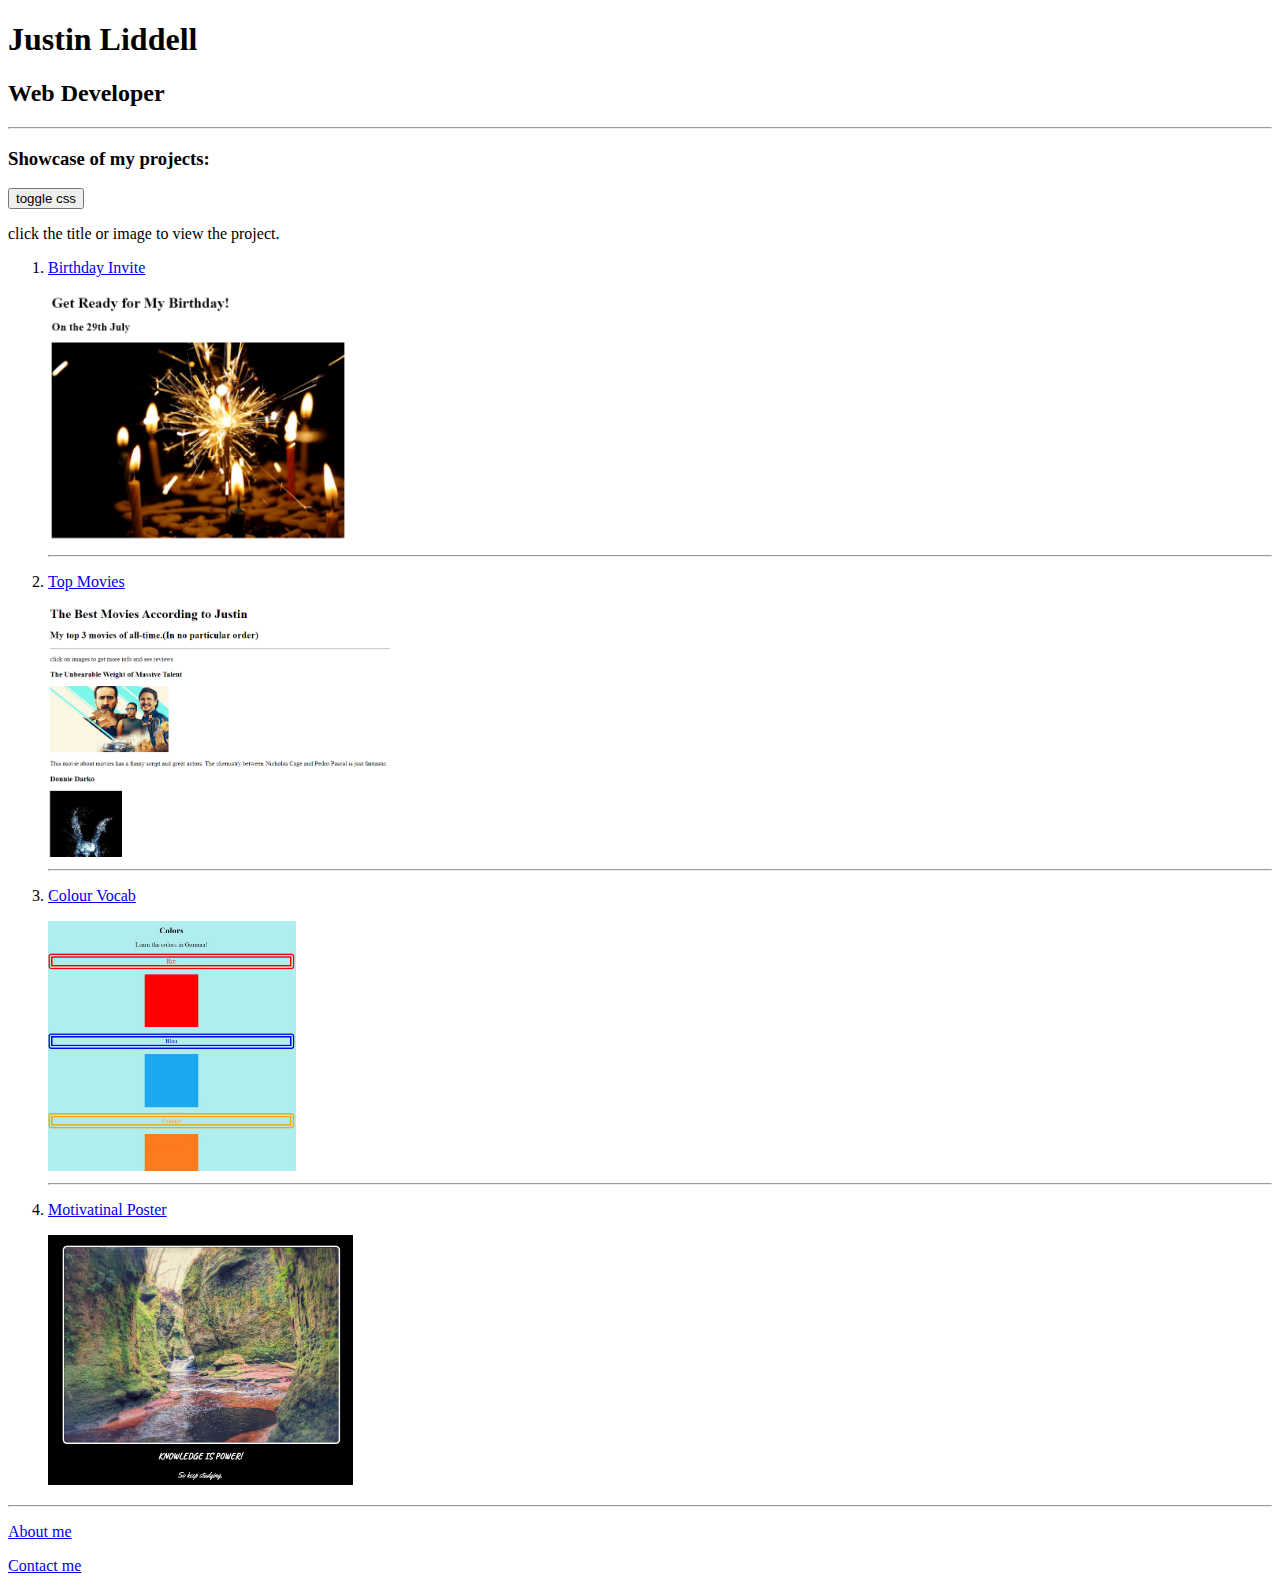
<file: index.html>
<!DOCTYPE html>
<html lang="eng">
    <head id="head">
        <meta charset="UTF-18">
        <title>Justins Portfolio</title>
        <link rel="preconnect" href="https://fonts.googleapis.com">
        <link rel="preconnect" href="https://fonts.gstatic.com" crossorigin>
        <link href="https://fonts.googleapis.com/css2?family=Marck+Script&display=swap" rel="stylesheet">
    </head>

    <body>
        <div>        
            <h1>Justin Liddell</h1>
            <h2>Web Developer</h2>
        </div>

        <hr />
        <h3>Showcase of my projects:</h3>
        <button onclick="addcss()" id="button">toggle css</button>
        <p>click the title or image to view the project.</p>

        <ol>
        <div class="content">
            <li><p><a href="./public/birthday-invite.html">Birthday Invite</a></p>
            <a href="./public/birthday-invite.html"><img src="./assets/images/birthday-invite.png" height="250" /></a></li>
        </div>

        <hr />

        <div class="content">
            <li><p><a href="./public/movie-ranking.html">Top Movies</a></p>
            <a href="./public/movie-ranking.html"><img src="./assets/images/movie-ranking.png" height="250" /></a></li>
        </div>

        <hr />

        <div class="content">
            <li><p><a href="./public/color-vocab/index.html">Colour Vocab</a></p>
            <a href="./public/color-vocab/index.html"><img src="./assets/images/color-vocab.jpg" height="250" /></a></li>
        </div>

        <hr />

        <div class="content">
            <li><p><a href="./public/motivation-poster/index.html">Motivatinal Poster</a></p>
            <a href="./public/motivation-poster/index.html"><img src="./assets/images/motivatinal-poster.jpg" height="250" /></a></li>
        </div>

        </ol>

        <hr />

        <div>
            <p><a href="./public/about.html">About me</a></p>
            <p><a href="./public/contact.html">Contact me</a></p>
        </div>
        
        <script>
            let counter = 0
            function addcss() {
                counter++
                if (counter %2 !== 0) {
                  document.getElementById("head").innerHTML = '  <title>Justins Portfolio</title> \n<link rel="stylesheet" href="./styles.css" />'
                }else{
                  document.getElementById("head").innerHTML = '  <title>Justins Portfolio</title>'
                }
            }
        </script>
    </body>
</html>
</file>
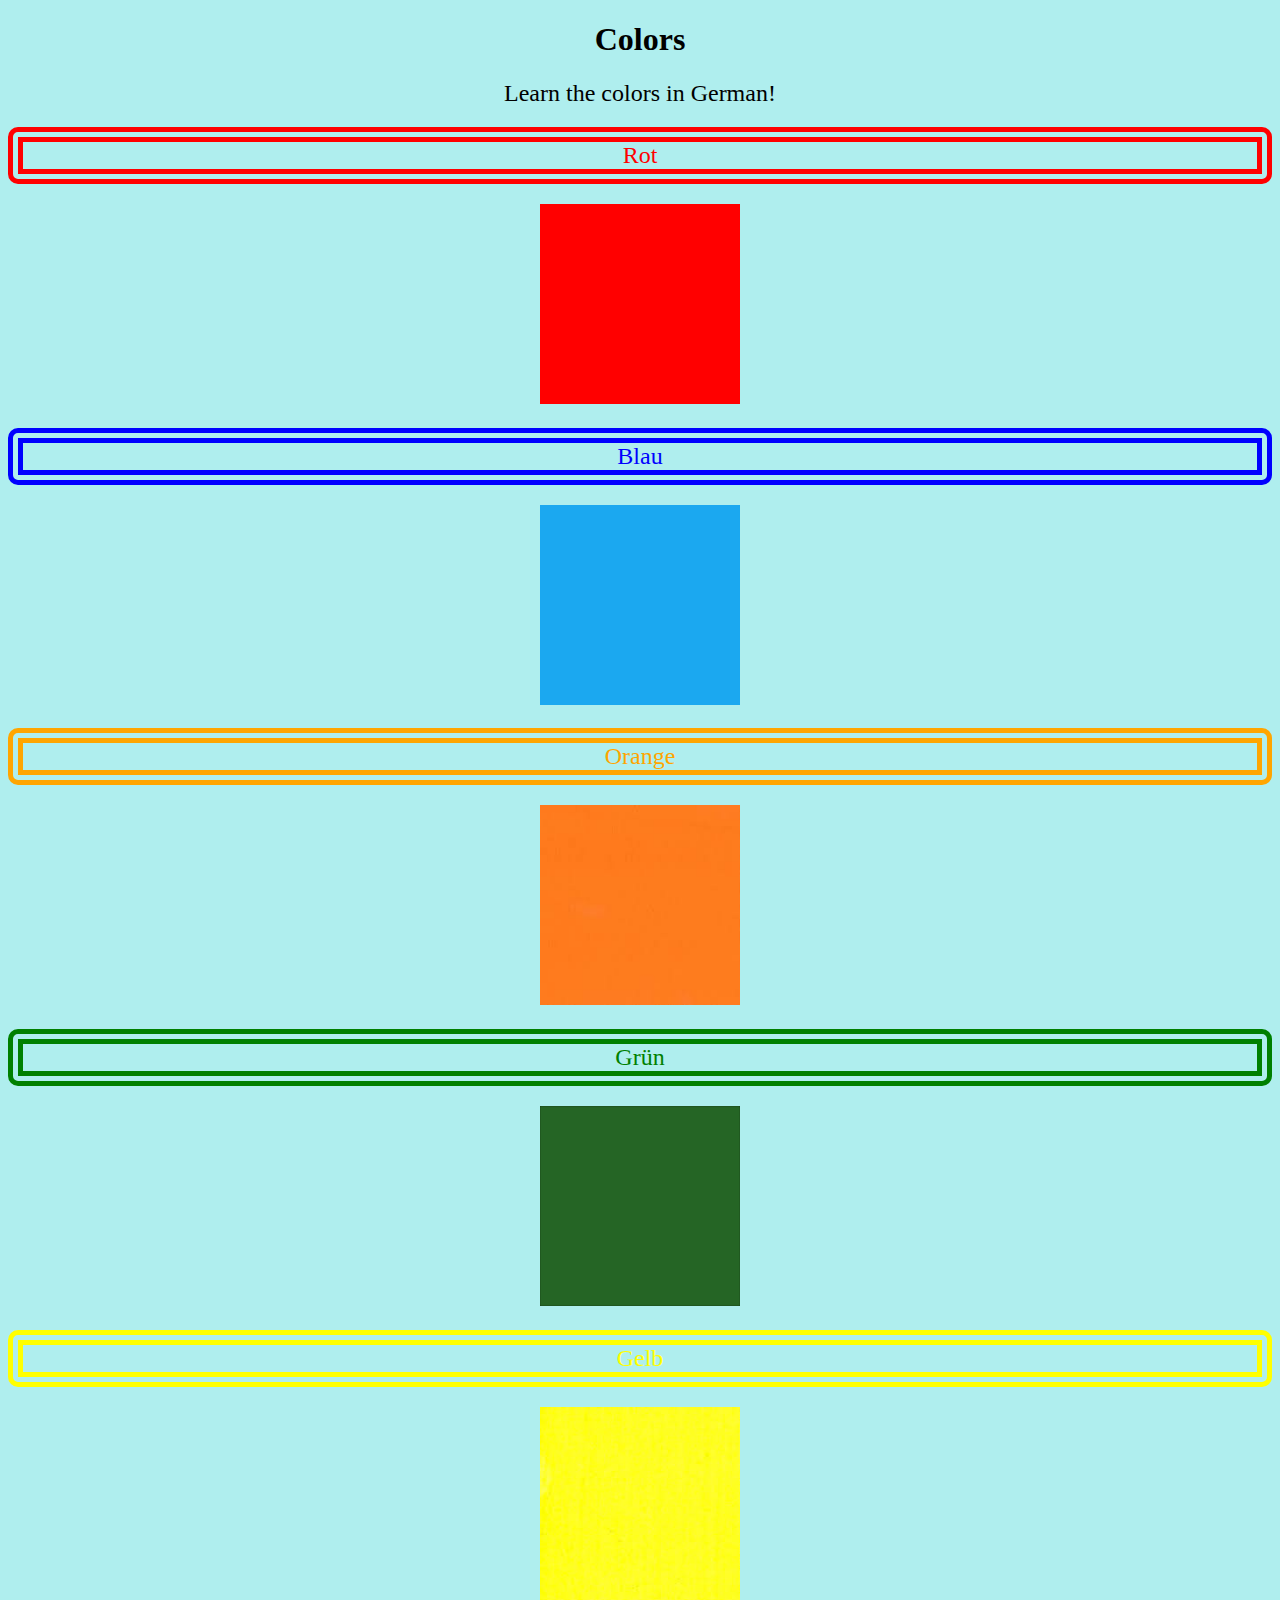
<file: public/color-vocab/index.html>
<!DOCTYPE html>
<html lang="en">

<head>
  <meta charset="UTF-8">
  <title>Spanish Vocabulary</title>
  <link rel="stylesheet" href="./style.css" />
</head>

<body>
  <h1>Colors</h1>
  <h2>Learn the colors in German!</h2>
  <h2 class="color-title" id="red">Rot</h2>
  <img class="color" src="./assets/images/red.png" alt="red" />

  <h2 class="color-title" id="blue">Blau</h2>
  <img src="./assets/images/blue.png" alt="blue" />

  <h2 class="color-title" id="orange">Orange</h2>
  <img src="./assets/images/orange.png" alt="orange" />

  <h2 class="color-title" id="green">Grün</h2>
  <img src="./assets/images/green.png" alt="green" />

  <h2 class="color-title" id="yellow">Gelb</h2>
  <img src="./assets/images/yellow.png" alt="yellow" />
</body>

</html>
</file>
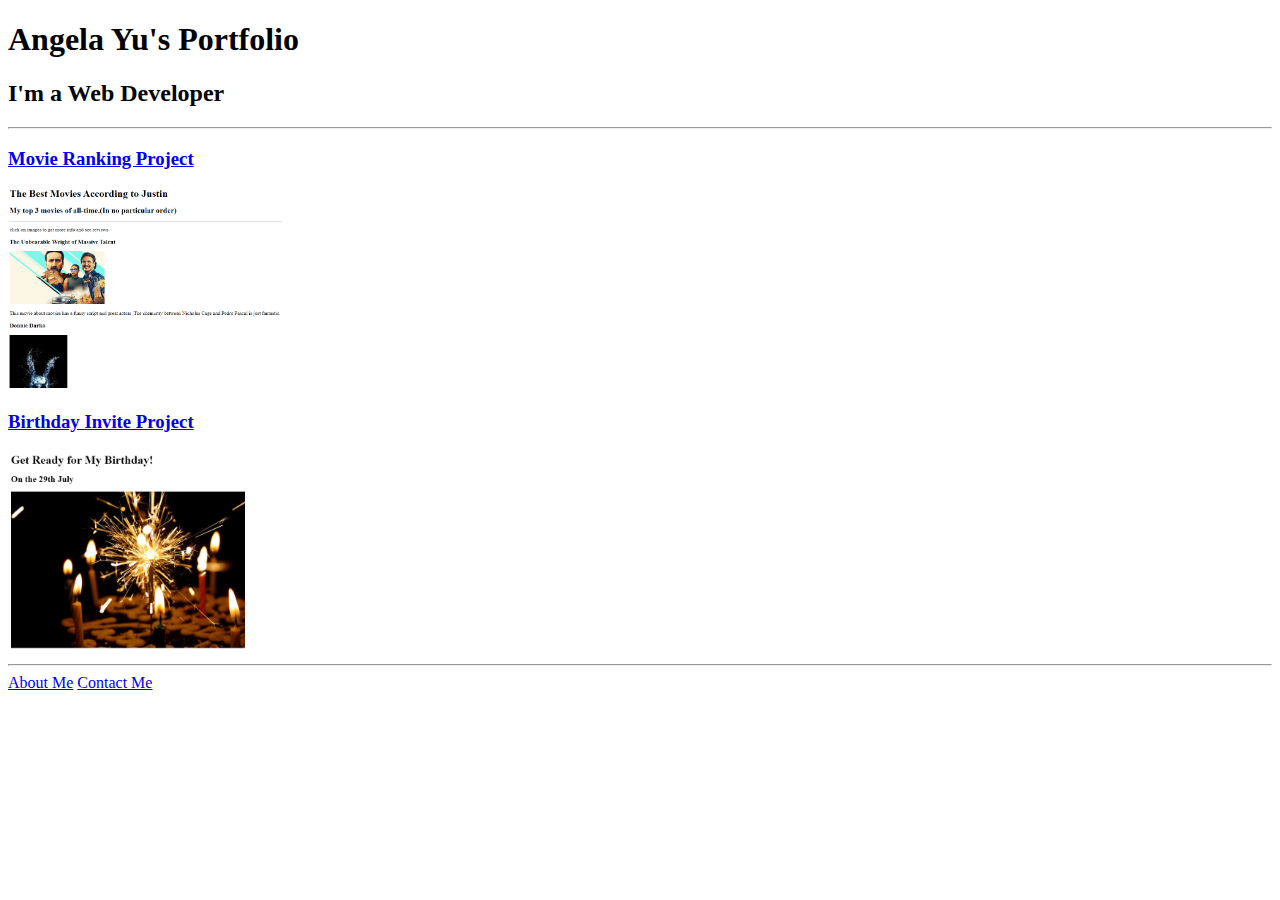
<file: solution.html>
<!DOCTYPE html>
<html lang="en">

<head>
  <meta charset="UTF-8">
  <title>Angela's Portfolio</title>
</head>

<body>
  <h1>Angela Yu's Portfolio</h1>
  <h2>I'm a Web Developer</h2>
  <hr />
  <h3><a href="./public/movie-ranking.html">Movie Ranking Project</a></h3>
  <img src="./assets/images/movie-ranking.png" height="200" alt="movie ranking project preview"/>
  <h3><a href="./public/birthday-invite.html">Birthday Invite Project</a></h3>
  <img src="./assets/images/birthday-invite.png" height="200" alt="birthday invite project preview"/>
  <hr />
  <a href="./public/about.html">About Me</a>
  <a href="./public/contact.html">Contact Me</a>
</body>

</html>
</file>
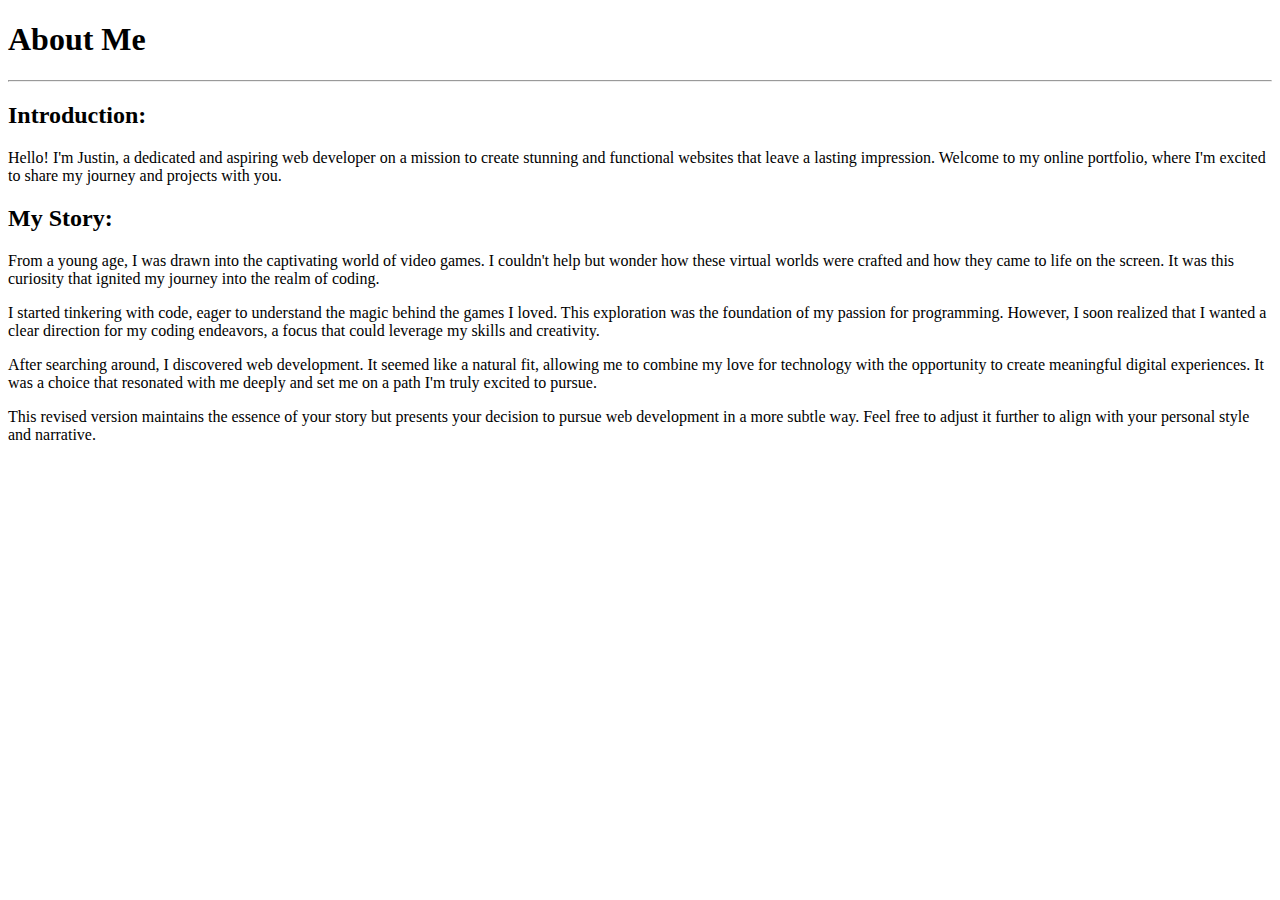
<file: public/about.html>
<!DOCTYPE html>
<html lang="eng">
    <head>
        <meta charset="UTF-18">
        <title>About Justin</title>
    </head>

    <body>
        <h1>About Me</h1>
        <hr />
        <h2>Introduction:</h2>
        <p>Hello! I'm Justin, a dedicated and aspiring web developer on a mission to create stunning and functional websites that leave a lasting impression. Welcome to my online portfolio, where I'm excited to share my journey and projects with you.</p>
            
        <h2>My Story:</h2>
        <p>From a young age, I was drawn into the captivating world of video games. I couldn't help but wonder how these virtual worlds were crafted and how they came to life on the screen. It was this curiosity that ignited my journey into the realm of coding.</p>
        <p>I started tinkering with code, eager to understand the magic behind the games I loved. This exploration was the foundation of my passion for programming. However, I soon realized that I wanted a clear direction for my coding endeavors, a focus that could leverage my skills and creativity.</p>
        <p>After searching around, I discovered web development. It seemed like a natural fit, allowing me to combine my love for technology with the opportunity to create meaningful digital experiences. It was a choice that resonated with me deeply and set me on a path I'm truly excited to pursue.</p>
        <p>This revised version maintains the essence of your story but presents your decision to pursue web development in a more subtle way. Feel free to adjust it further to align with your personal style and narrative.</p>
    </body>
</html>
</file>
<file: styles.css>
html{
    background-color: #E1EACD;
}

button{
    height: 40px;
    width: 100px;
    background-color: #BAD8B6;
    border: 5px solid #61B390;
    border-radius: 15px;
    font-size: 1rem;
}
hr{
    visibility: hidden;
}
li{
    list-style-position:inside;
    padding: 0px;
}
*{
    font-family: 'Marck Script', cursive;
    color: #01352C;
    text-align: center;
}
ol{
    padding: opx;
}
div{
    width: 50%;
    margin-left: 25%;
    padding: 1%;
    background-color: #BAD8B6;
    border: 5px solid #61B390;
    border-radius: 15px;
}
.content{
    margin-left: 24%;
}
</file>
<file: public/color-vocab/style.css>
html{
    background-color: paleturquoise;
}

h2[id=red]{
    color: red;
}

h2[id="blue"]{
    color:blue;
}

h2[id=orange]{
    color:orange;
}

h2[id="green"]{
    color: green;
}

h2[id="yellow"]{
    color: yellow;
}

h2{
    font-weight: normal;
}

img{
    height: 200px;
    width: 200px;
}

.color-title{
    border: 15px;
    border-style: double;
    border-radius: 10px;
}



*{
    text-align: center;
}
</file>
